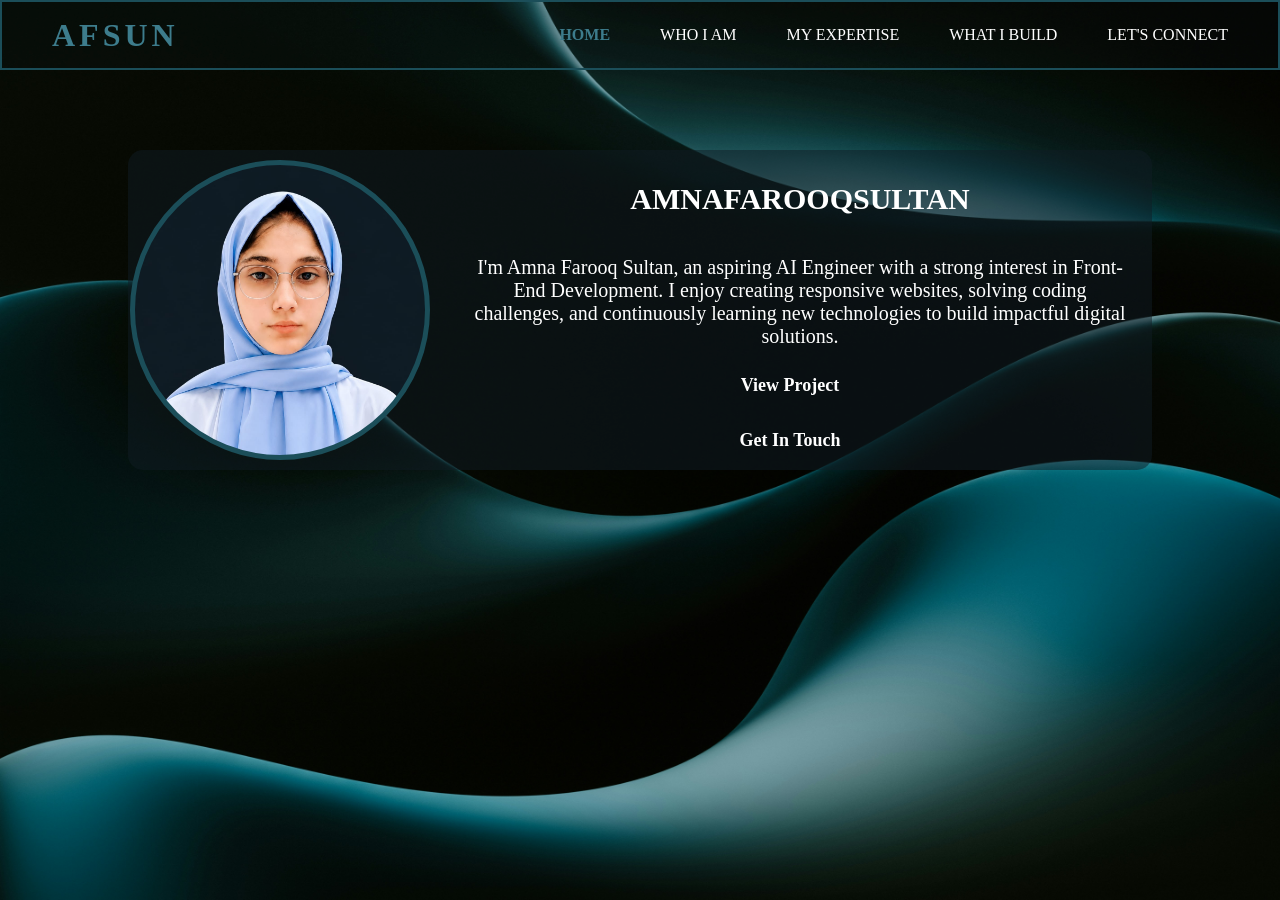
<file: index.html>
<!DOCTYPE html>
<html lang="en">
<head>
    <meta charset="UTF-8">
    <meta name="viewport" content="width=device-width, initial-scale=1.0">
    <title>Document</title>
    <link rel="stylesheet" href="style.css">
</head>
<body>
<header>
    <nav>
                <div class="logo">AFSUN</div>
        <ul>
            <li><a href="index.html">HOME</a></li>
            <li><a href="about.html">WHO I AM</a></li>
            <li><a href="skills.html">MY EXPERTISE</a></li>
            <li><a href="projects.html">WHAT I BUILD</a></li>
            <li><a href="contact.html">LET'S CONNECT</a></li>
        </ul>
    </nav>
</header> 
<!--description-->
<section>
    <div class="profile"></div>
    <div class="right">
    <h1>AMNA FAROOQ SULTAN</h1>
    <p>
        I'm Amna Farooq Sultan, an aspiring AI Engineer with a strong interest in Front-End Development. I enjoy creating responsive websites, solving coding challenges, and continuously learning new technologies to build impactful digital solutions.
    </p>
    <a href="projects.html" class="btn">View Project</a>
    <a href="contact.html" class="btn">Get In Touch</a>
</div>
    </div>
</section>
<script src="script.js"></script>
</body>
</html>
</file>
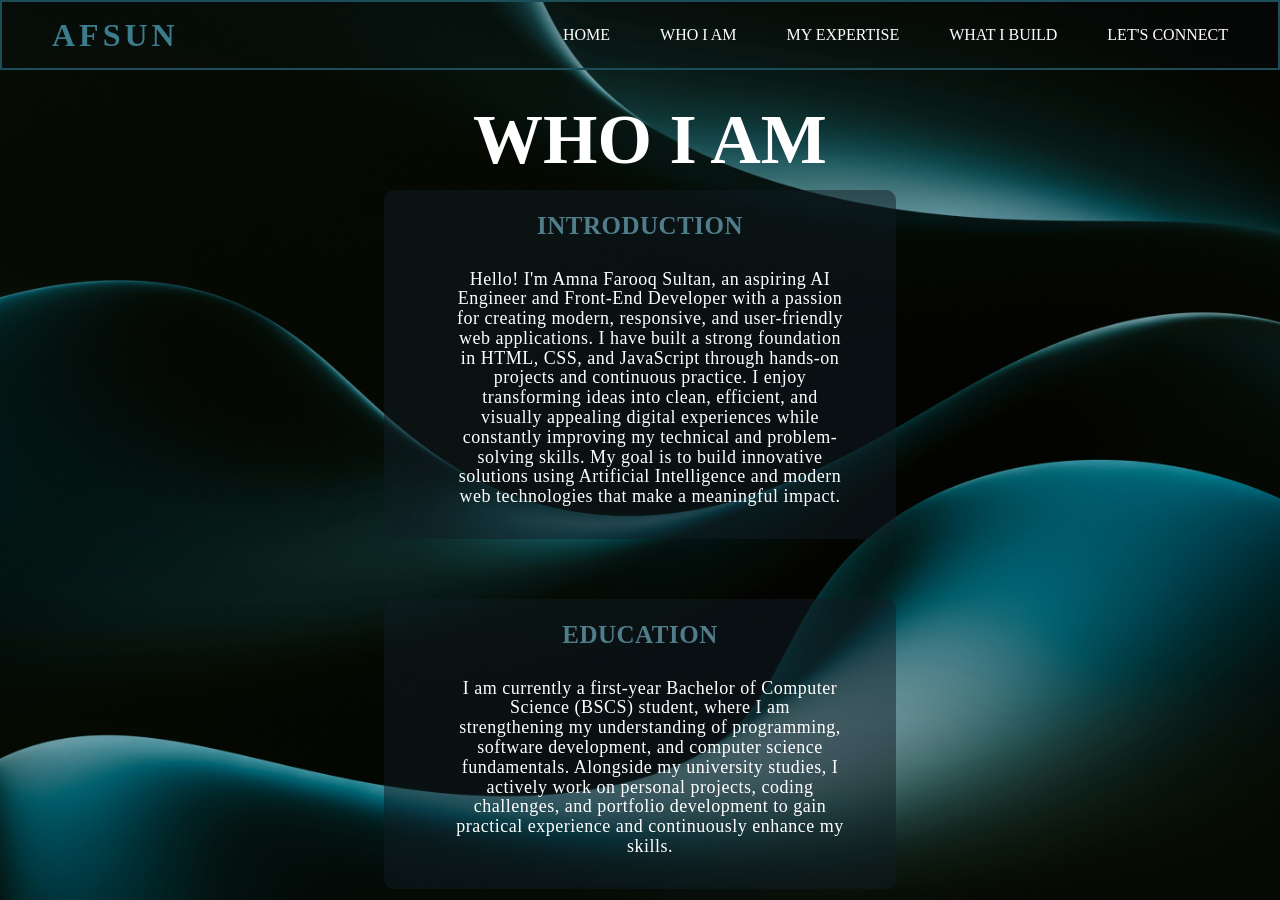
<file: about.html>
<!DOCTYPE html>
<html lang="en">
<head>
    <meta charset="UTF-8">
    <meta name="viewport" content="width=device-width, initial-scale=1.0">
    <title>PORTFOLIO</title>
    <link rel="stylesheet" href="style.css">
</head>
<body>
     <header>
    <nav>
        <div class="logo">AFSUN</div>
        <ul>
            <li><a href="index.html">HOME</a></li>
            <li><a href="about.html">WHO I AM</a></li>
            <li><a href="skills.html">MY EXPERTISE</a></li>
            <li><a href="projects.html">WHAT I BUILD</a></li>
            <li><a href="contact.html">LET'S CONNECT</a></li>
        </ul>
    </nav>
</header>
<!--section-2-->
<div class="heading-2">
<h1 class="h1-2">WHO I AM</h1>
</div>
<div class="about-container">
        <div class="container-top">
            <h2>INTRODUCTION</h2>
            <P class="content">
                Hello! I'm Amna Farooq Sultan, an aspiring AI Engineer and Front-End Developer with a passion for creating modern, responsive, and user-friendly web applications. I have built a strong foundation in HTML, CSS, and JavaScript through hands-on projects and continuous practice. I enjoy transforming ideas into clean, efficient, and visually appealing digital experiences while constantly improving my technical and problem-solving skills. My goal is to build innovative solutions using Artificial Intelligence and modern web technologies that make a meaningful impact.
            </P>
        </div>
        <div class="container-bottom">
            <h2>EDUCATION</h2>
            <p class="content">
             I am currently a first-year Bachelor of Computer Science (BSCS) student, where I am strengthening my understanding of programming, software development, and computer science fundamentals. Alongside my university studies, I actively work on personal projects, coding challenges, and portfolio development to gain practical experience and continuously enhance my skills.
             </p>
        </div>
    </div>
        </body>
</html>
</file>
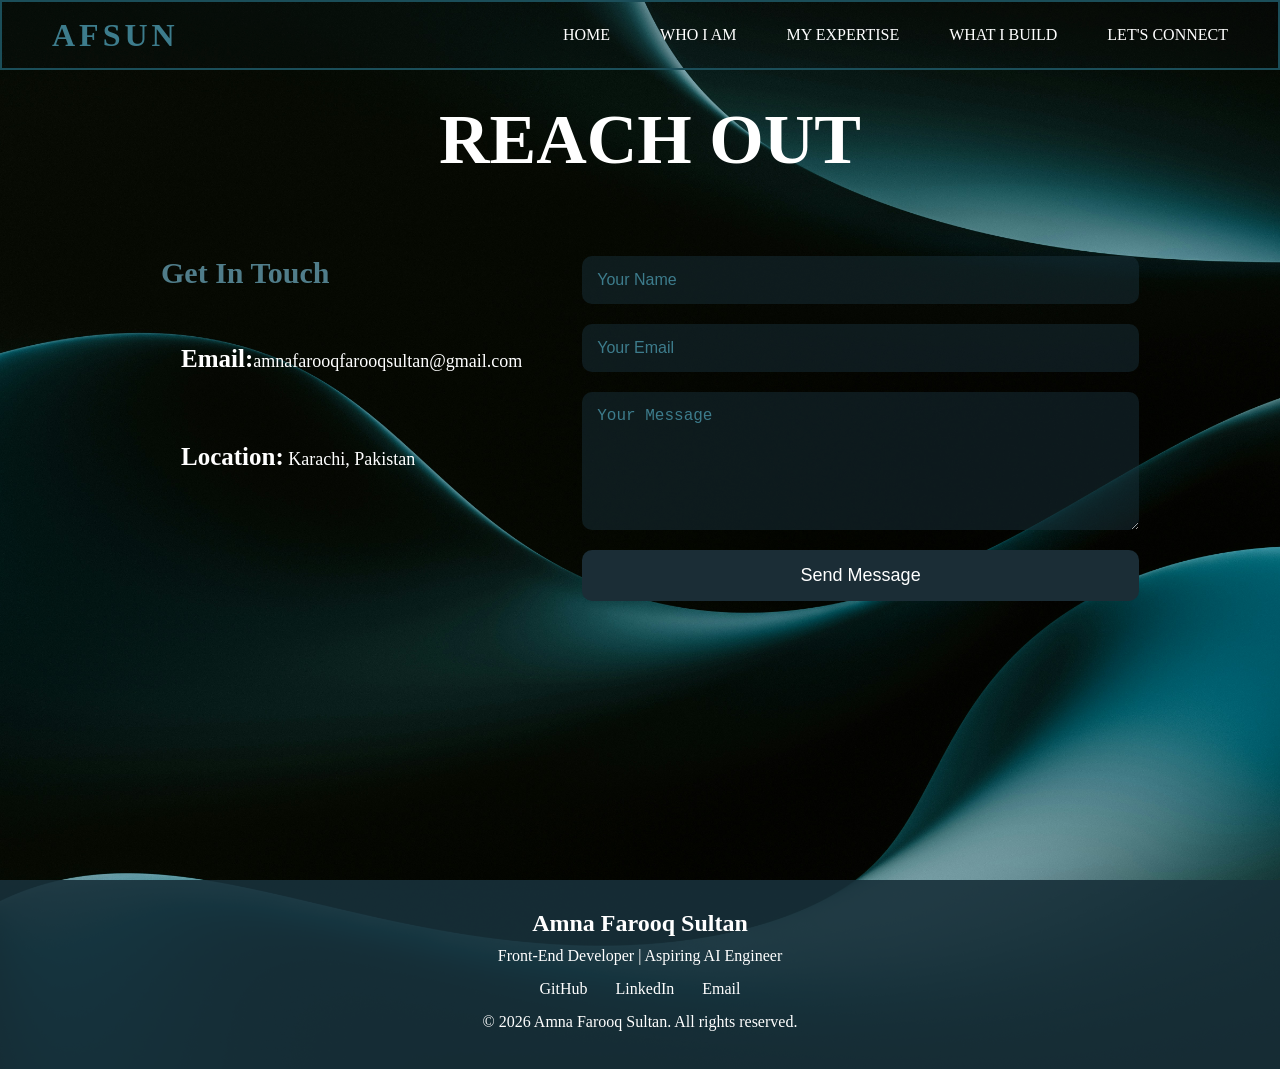
<file: contact.html>
<!DOCTYPE html>
<html lang="en">
<head>
    <meta charset="UTF-8">
    <meta name="viewport" content="width=device-width, initial-scale=1.0">
    <title>portfolio</title>
    <link rel="stylesheet" href="style.css">
</head>
<body>
    <header>
    <nav>
        <div class="logo">AFSUN</div>
        <ul>
            <li><a href="index.html">HOME</a></li>
            <li><a href="about.html">WHO I AM</a></li>
            <li><a href="skills.html">MY EXPERTISE</a></li>
            <li><a href="projects.html">WHAT I BUILD</a></li>
            <li><a href="contact.html">LET'S CONNECT</a></li>
        </ul>
    </nav>
</header> 
<div class="heading-5">
    <h1 class="h1-5">REACH OUT</h1>
</div>
<!-- <section class="contact"> -->
    <div class="contact-container">
        <div class="contact-info">
            <h3 class="contact-h3">Get In Touch</h3>

            <p class="contact-details"><span>Email:</span>amnafarooqfarooqsultan@gmail.com</p>
            <p class="contact-details"><span>Location:</span> Karachi, Pakistan</p>
        </div>

        <form class="contact-form">
            <input type="text" placeholder="Your Name" required>

            <input type="email" placeholder="Your Email" required>

            <textarea placeholder="Your Message" rows="6" required></textarea>

            <button type="submit">Send Message</button>
        </form>

    </div>
<!-- </section> -->
<footer class="footer">
    <h3>Amna Farooq Sultan</h3>
    <p>Front-End Developer | Aspiring AI Engineer</p>

    <div class="social-links">
        <a href="https://github.com/amnafarooqfarooqsultan-a11y">GitHub</a>
        <a href="https://www.linkedin.com/in/amna-farooq-sultan-68923a404?utm_source=share_via&utm_content=profile&utm_medium=member_android">LinkedIn</a>
        <a href="mailto:amnafarooqfarooqsultan@gmail.com">Email</a>
    </div>
    <p class="copyright">© 2026 Amna Farooq Sultan. All rights reserved.</p>
</footer>
</body>
</html>
</file>
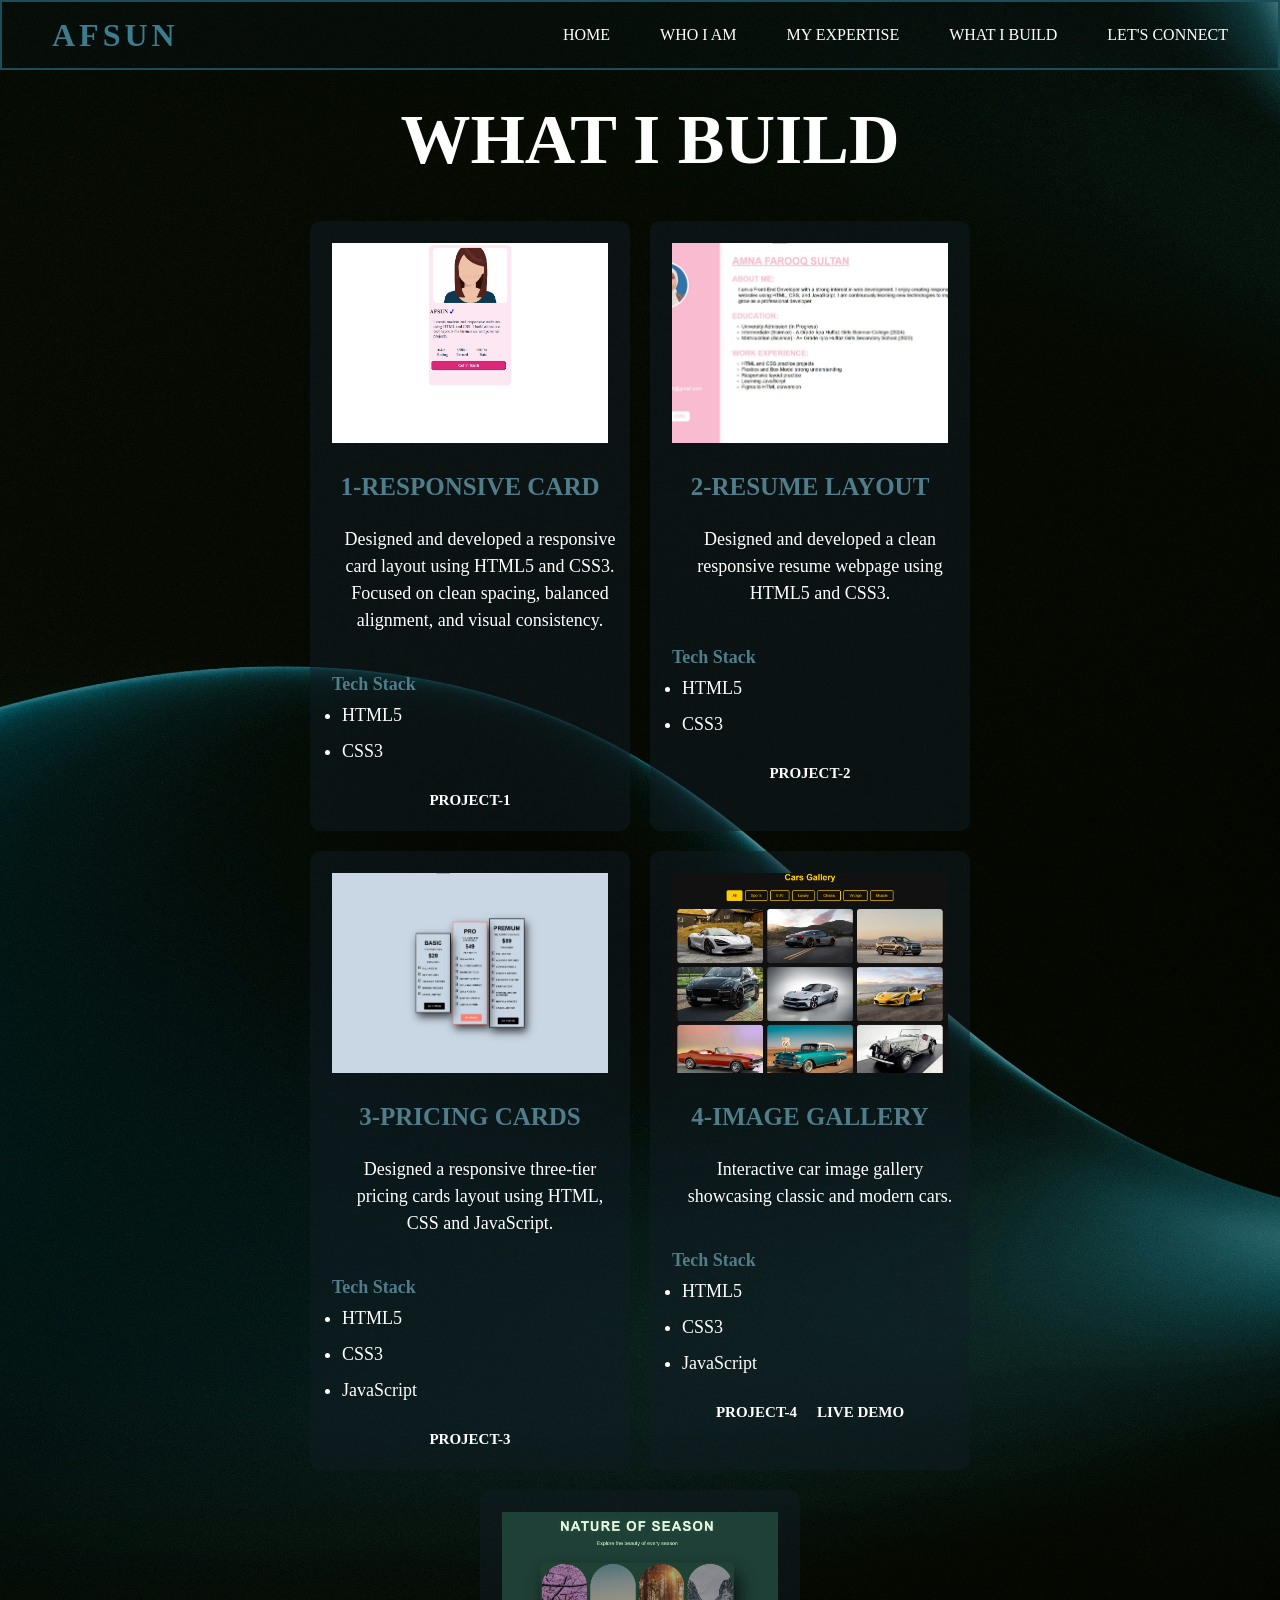
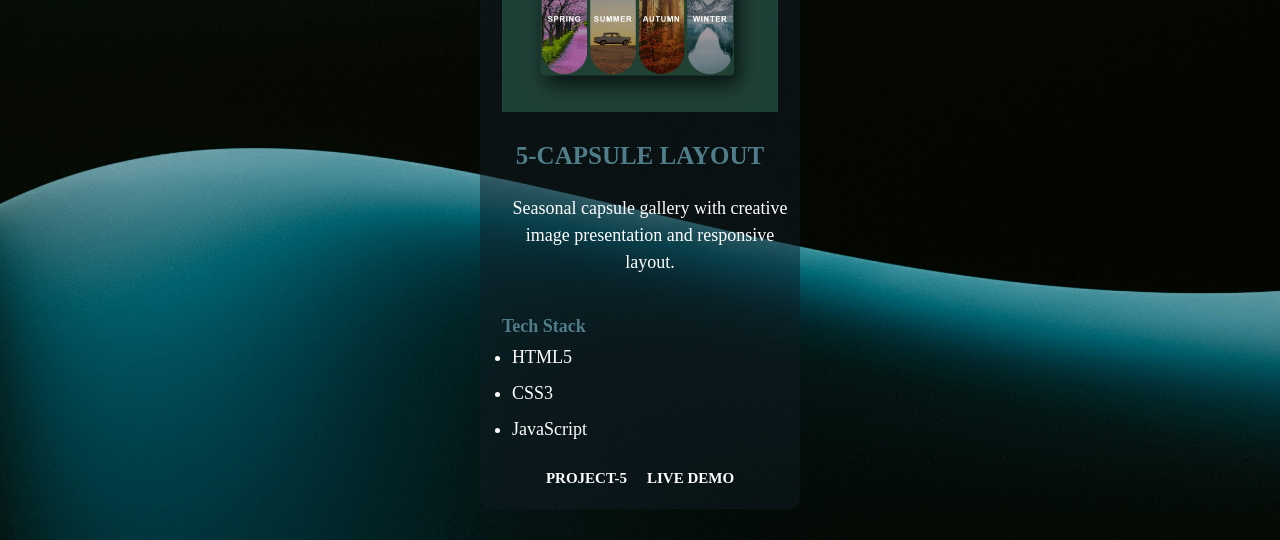
<file: projects.html>
<!DOCTYPE html>
<html lang="en">
<head>
    <meta charset="UTF-8">
    <meta name="viewport" content="width=device-width, initial-scale=1.0">
    <title>portfolio</title>
    <link rel="stylesheet" href="style.css">
</head>
<body>
    <header>
    <nav>
        <div class="logo">AFSUN</div>
        <ul>
            <li><a href="index.html">HOME</a></li>
            <li><a href="about.html">WHO I AM</a></li>
            <li><a href="skills.html">MY EXPERTISE</a></li>
            <li><a href="projects.html">WHAT I BUILD</a></li>
            <li><a href="contact.html">LET'S CONNECT</a></li>
        </ul>
    </nav>
</header>
<!--section-2-->
<div class="heading-4">
    <h1 class="h1-4">WHAT I BUILD</h1>
</div>
<section class="projects">

    <!-- Project 1 -->
    <div class="project-card">
        <img src="images/screenshot.png" class="project-img">
        <div class="proj-content">
            <h2>1-RESPONSIVE CARD</h2>
            <p>
                Designed and developed a responsive card layout using HTML5 and CSS3.
                Focused on clean spacing, balanced alignment, and visual consistency.
            </p>
        </div>

        <div class="proj-tech">
            <h3>Tech Stack</h3>
            <ul>
                <li class="proj-li">HTML5</li>
                <li class="proj-li">CSS3</li>
            </ul>
        </div>

        <div class="proj-link">
            <a href="https://github.com/amnafarooqfarooqsultan-a11y/responsive-card-layout">PROJECT-1</a>
        </div>
    </div>

    <!-- Project 2 -->
    <div class="project-card">
        <img src="images/pic.jpeg" class="project-img">
        <div class="proj-content">
            <h2>2-RESUME LAYOUT</h2>
            <p>
                Designed and developed a clean responsive resume webpage using HTML5 and CSS3.
            </p>
        </div>

        <div class="proj-tech">
            <h3>Tech Stack</h3>
            <ul>
                <li class="proj-li">HTML5</li>
                <li class="proj-li">CSS3</li>
            </ul>
        </div>

        <div class="proj-link">
            <a href="https://github.com/amnafarooqfarooqsultan-a11y/Resume-layout">PROJECT-2</a>
        </div>
    </div>

    <!-- Project 3 -->
    <div class="project-card">
        <img src="images/cards.jpeg" class="project-img">
        <div class="proj-content">
            <h2>3-PRICING CARDS</h2>
            <p>
                Designed a responsive three-tier pricing cards layout using HTML, CSS and JavaScript.
            </p>
        </div>

        <div class="proj-tech">
            <h3>Tech Stack</h3>
            <ul>
                <li class="proj-li">HTML5</li>
                <li class="proj-li">CSS3</li>
                <li class="proj-li">JavaScript</li>
            </ul>
        </div>

        <div class="proj-link">
            <a href="https://github.com/amnafarooqfarooqsultan-a11y/Pricing-cards">PROJECT-3</a>
        </div>
    </div>

    <!-- Project 4 -->
    <div class="project-card">
        <img src="images/gallery-img.png" class="project-img">
        <div class="proj-content">
            <h2>4-IMAGE GALLERY</h2>
            <p>
                Interactive car image gallery showcasing classic and modern cars.
            </p>
        </div>

        <div class="proj-tech">
            <h3>Tech Stack</h3>
            <ul>
                <li class="proj-li">HTML5</li>
                <li class="proj-li">CSS3</li>
                <li class="proj-li">JavaScript</li>
            </ul>
        </div>

        <div class="proj-link">
            <a href="https://github.com/amnafarooqfarooqsultan-a11y/image-gallery">PROJECT-4</a>
            <a href="https://amnafarooqfarooqsultan-a11y.github.io/image-gallery/">LIVE DEMO</a>
        </div>
    </div>

    <!-- Project 5 -->
    <div class="project-card">
        <img src="images/nature.jpeg" class="project-img">
        <div class="proj-content">
            <h2>5-CAPSULE LAYOUT</h2>
            <p>
                Seasonal capsule gallery with creative image presentation and responsive layout.
            </p>
        </div>

        <div class="proj-tech">
            <h3>Tech Stack</h3>
            <ul>
                <li class="proj-li">HTML5</li>
                <li class="proj-li">CSS3</li>
                <li class="proj-li">JavaScript</li>
            </ul>
        </div>

        <div class="proj-link">
            <a href="https://github.com/amnafarooqfarooqsultan-a11y/Nature-of-Seasons-Gallery">PROJECT-5</a>
            <a href="https://amnafarooqfarooqsultan-a11y.github.io/Nature-of-Seasons-Gallery/">LIVE DEMO</a>
        </div>
    </div>

</section>

</body>
</html>
</file>
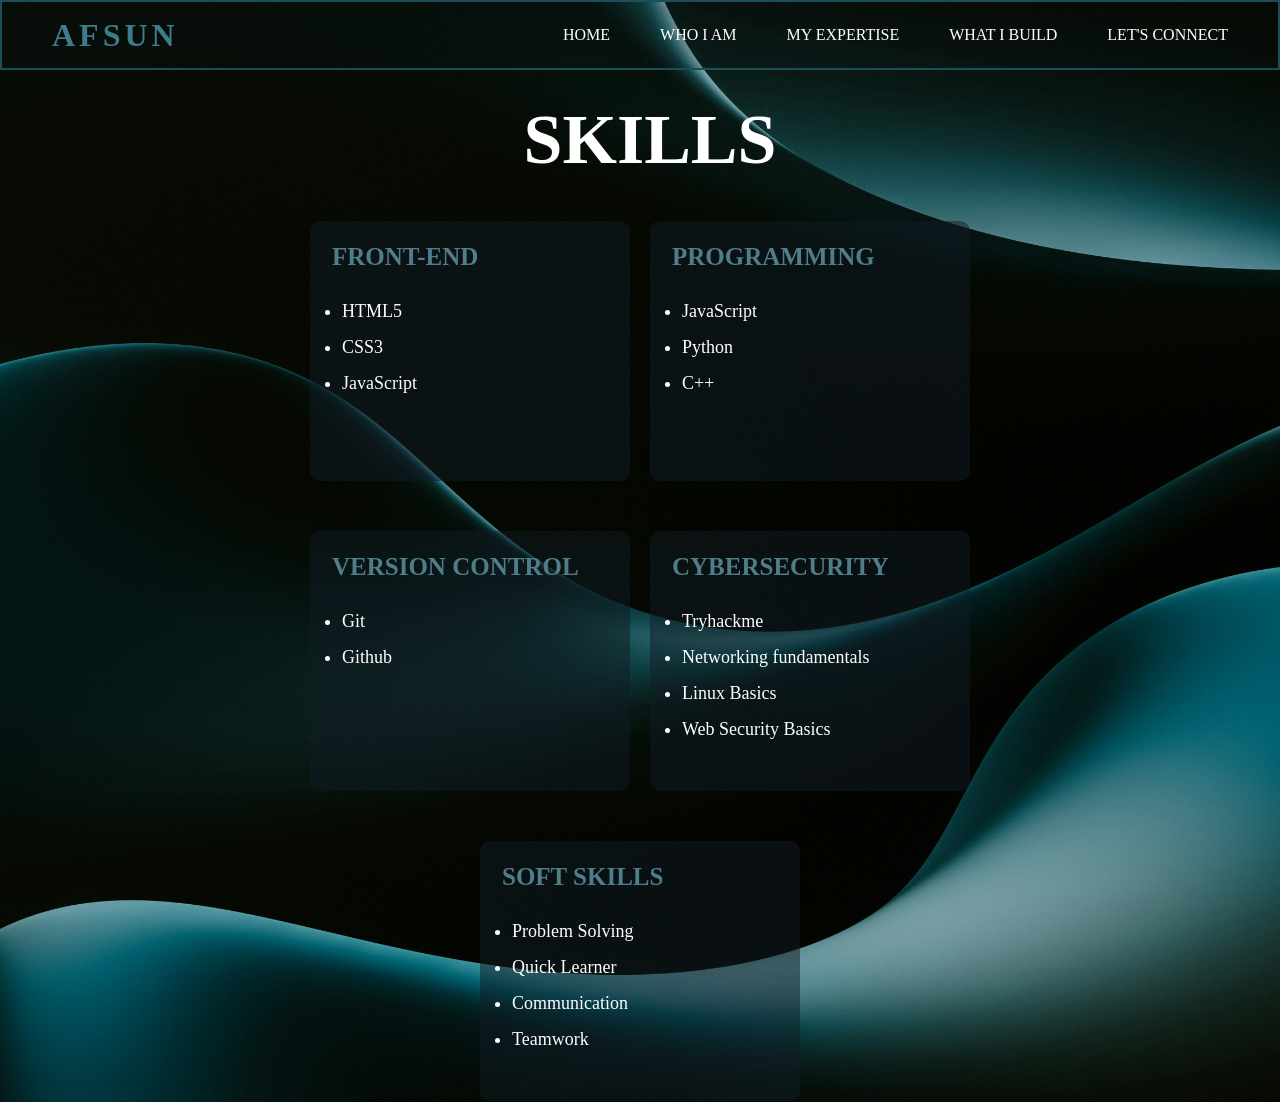
<file: skills.html>
<!DOCTYPE html>
<html lang="en">
<head>
    <meta charset="UTF-8">
    <meta name="viewport" content="width=device-width, initial-scale=1.0">
    <title>portfolio</title>
    <link rel="stylesheet" href="style.css">
</head>
<body>
    <header>
    <nav>
        <div class="logo">AFSUN</div>
        <ul>
            <li><a href="index.html">HOME</a></li>
            <li><a href="about.html">WHO I AM</a></li>
            <li><a href="skills.html">MY EXPERTISE</a></li>
            <li><a href="projects.html">WHAT I BUILD</a></li>
            <li><a href="contact.html">LET'S CONNECT</a></li>
        </ul>
    </nav>
</header>
<!--section--->
<div class="heading-3">
<h1 class="h1-3">SKILLS</h1>
</div>
<!--container-1-->
<div class="container-1">
<div class="box">
    <h2 class="box-h2">FRONT-END</h2>
    <ul class="box-ul">
        <li id="box-li">HTML5</li>
        <li id="box-li">CSS3</li>
        <li id="box-li">JavaScript</li>
    </ul>
</div>
<div class="box">
<h2 class="box-h2">PROGRAMMING</h2>
<ul class="box-ul">
    <li id="box-li">JavaScript</li>
    <li id="box-li">Python</li>
    <li id="box-li">C++</li>
</ul>
</div>
<div class="box">
    <h2 class="box-h2">VERSION CONTROL</h2>
    <ul class="box-ul">
        <li id="box-li">Git</li>
        <li id="box-li">Github</li>
    </ul>
</div>
<div class="box">
    <h2 class="box-h2">CYBERSECURITY</h2>
    <ul class="box-ul">
        <li id="box-li">Tryhackme</li>
        <li id="box-li">Networking fundamentals</li>
        <li id="box-li">Linux Basics</li>
        <li id="box-li">Web Security Basics</li>
    </ul>
</div>
<div class="box">
    <h2 class="box-h2">SOFT SKILLS</h2>
    <ul class="box-ul">
        <li id="box-li">Problem Solving</li>
        <li id="box-li">Quick Learner</li>
        <li id="box-li">Communication</li>
        <li id="box-li">Teamwork</li>
    </ul>
</div>
</body>
</html>
</file>
<file: style.css>
*{
    margin: 0;
    padding: 0;
    box-sizing: border-box;
    list-style-type: none;
    text-decoration: none;
}
body{
    background-image: url(images/wave.jpg);
    background-size: cover;
    min-height: 100vh;
}
header{
    height: 70px;
    width: 100%;
    border: 2px solid #1B4E59;
    display: flex;
    flex-direction: row;
    justify-content: center;
    align-items: center;
    background-color:rgba(17, 29, 36, 0.15);
}
nav{
    width: 100%;
    display: flex;
    justify-content: space-between;
    align-items: center;
    padding: 0 50px;
}
.logo{
    font-size: 32px;
    font-weight: bold;
    letter-spacing: 4px;
    color: #3D7C8C;
    cursor: pointer;
}
ul{
    display: flex;
    justify-content:center;
    align-items: center;
    gap: 50px;
}
a{
    color: #FFFFFF;   
}
a:hover{
   color: #3D7C8C;
   cursor: pointer;
}
/* section */
section{
    width: 80%;
    min-height:fit-content;
    border: 2px solid  transparent ;
    border-radius: 15px;
    margin: auto;
    display: flex;
    justify-content: center;
    align-items: center;
    margin-top:80px ;
    background-color: rgba(17, 29, 36, 0.5);
    animation: fadeup 2s ease-out;
}
@keyframes fadeup{
    from{
        opacity: 0;
        transform: translateY(80px);
    }
    to{
        opacity: 1;
        transform: translateY(0)
    }
}
.profile {
    height: 300px;
    width: 300px;
    border-radius: 50% ;
    border: 5px solid #1B4E59;
    flex-shrink: 0;
    /* background-color: rgba(17, 29, 36, 0.5); */
    background-image:url(images/profile.jpeg);
    background-size: cover;
    background-position: center;
    background-repeat: no-repeat;
}
.right{
    display: flex;
    flex-direction: column;
    justify-content: center;
    align-items: center;
}
h1{
    font-size: 30px;
    font-weight: bold;
    margin:30px 20px 10px 40px;
    color: #FFFFFF;
    letter-spacing: normal;   
}
p{
    font-size: 20px;
    font-weight: normal;
    text-align: center;
    margin:30px 20px 10px 40px;
    color:   #FFFFFF;
}
.buttons{
    display: flex;
    justify-content: center;
    align-items: center;
    gap: 20px;
}
.btn{
    display: inline-flex;
    justify-content: center;
    align-items: center;
    width: 180px;
    height: 55px;
    border: 2px solid transparent;
    border-radius: 10px;
    text-decoration: none;
    color: #FFFFFF;
    font-size: 18px;
    font-weight: bold;
    transition: 0.3s;
}
.btn:hover{
    background-color:rgba(17,29,36,0.5) ;
    color: #3D7C8C;
}
/* about.html */
.heading-2{  
    display: flex;
    justify-content: center;
    align-items: center; 
    
}
.h1-2{
    font-size: 70px;
    font-weight: bold;
    color: #FFFFFF;
}
.about-container{
    display: flex;
    flex-direction: column;
    justify-content: center;
    align-items: center;
    gap: 60px;
}
.container-top,
.container-bottom{
    width: 40%;
    border: 2px solid transparent;
    border-radius: 10px;
    background-color: rgba(17, 29, 36, 0.5);
    text-align: center;
    line-height: 1.1;
    letter-spacing: 0.5px;
    padding: 20px 30px;
}
/* animation */
.container-top{
    animation: slideLeft 1.2s ease forwards;
    opacity: 0;
}
@keyframes slideLeft{
    from{
        opacity: 0;
        transform: translateX(-150px);
    }
    to{
        opacity: 1;
        transform: translateX(0);
    }
}
.container-bottom{
    animation: slideRight 1.2s ease forwards;
    opacity: 0;
}
@keyframes slideRight{
    from{
        opacity: 0;
        transform: translateX(150px);
    }
    to{
        opacity: 1;
        transform: translateX(0);
    }
}
h2{
    font-size: 25px;
    font-weight: bold;
    color: #507D8A;
}
.content{
    font-size: 18px;
    font-weight: normal;
    color: #FFFFFF;
}
/* skills.html */
.heading-3{
    display: flex;
    justify-content: center;
    align-items: center;
}
.h1-3{
    font-size: 70px;
    font-weight: bold;
    color: #FFFFFF;
}
.container-1{
    max-width: 1000px;
    min-height: 600px;
    width:90%;
    border: 1px solid transparent;
    display: flex;
    flex-direction: row;
    justify-content: center;
    align-items: flex-start;
    flex-wrap: wrap;
    gap: 20px;
    margin: auto;
}
.box{
    min-height: 260px;
    width: 320px;
    padding: 20px;
    border: 2px solid white;
    display: flex;
    flex-direction: column;
    justify-content: flex-start;
    align-items:flex-start;
    gap:30px;
    margin-top:30px;
    background-color: rgba(17, 29, 36, 0.5);
    border-radius: 10px;
    border: 2px solid transparent;
    animation: SideLeft 1.3s ease forwards;
    opacity: 0;
}
/* animation */
@keyframes SideLeft{
    from{
        opacity: 0;
        transform: translateX(-150px);
    }
    to{
        opacity: 1;
        transform: translateX(0);
    }
}
.box-h2{
    font-size: 25px;
    font-weight: bold;
    color: #507D8A;
    white-space: nowrap;
}
.box-ul{
    display: flex;
    flex-direction: column;
    justify-content: flex-start;
    align-items: flex-start;
    gap: 15px;
}
#box-li{
    color: #FFFFFF;
    font-size: 18px;
    font-weight: normal;
    list-style-type: disc;
    margin-left: 10px;
}
#box-li:hover{
    color: #3D7C8C;
    cursor: pointer;
}
/* project.html */
.heading-4{
    display: flex;
    justify-content: center;
    align-items: center;
}
.h1-4{
    font-size: 70px;
    font-weight: bold;
    color: #FFFFFF;
}   
.projects{
    max-width: 1000px;
    width: 100%;
    min-height: 600px;
    margin: auto;
    border: 1px solid transparent;
    display: flex;
    flex-wrap: wrap;
    justify-content: center;
    align-items: stretch;
    gap: 20px;
    padding: 30px;
    background-color: transparent;
}

.project-card{
    width: 320px;
    min-height: 260px;
    padding: 20px;
    border: 2px solid transparent;
    border-radius: 10px;
    background-color: rgba(17,29,36,0.5);
    display: flex;
    flex-direction: column;
    justify-content: flex-start;
    gap: 30px;
    animation: SideLeft 1.3s ease forwards;
    opacity: 0;
}
.project-img{
    width: 100%;
    height: 200px;
    object-fit: cover;
    display: block;
}
/* animation */
@keyframes SideLeft{
    from{
        opacity: 0;
        transform: translateX(-150px);
    }
    to{
        opacity: 1;
        transform: translateX(0) ;
    }
}
/* mediaquries */
@media (max-width: 768px){
    .project-card{
        width: 100%;
    }
}
.proj-content{
    display: flex;
    flex-direction: column;
    justify-content: flex-start;
    align-items: center;
    width: 100%;
}

.proj-content h2{
    margin-bottom: 15px;
    font-size: 25px;
    font-weight: bold;
    color: #507D8A;
}

.proj-content p{
    width:100%;
    margin-top: 10px;
    line-height: 1.5;
    font-size: 18px;
    font-weight: normal;
    color: #FFFFFF;
}

.proj-tech h3{
    margin-bottom: 10px;
    font-size: 18px;
    font-weight: bold;
    color: #507D8A;
}

.proj-tech ul{
     display: flex;
    flex-direction: column;
    justify-content: flex-start;
    align-items: flex-start;
    gap: 15px;
}
.proj-li{
   color: #FFFFFF;
    font-size: 18px;
    font-weight: normal;
    list-style-type: disc;
    margin-left: 10px;
}
.proj-li:hover{
    color: #3D7C8C;
    cursor: pointer;
}
.proj-link{
    display: flex;
    flex-direction: row;
    justify-content: center;
    align-items: center;
    gap: 20px;
}

.proj-link a{
    font-size: 15px;
    color: white;
    text-decoration: none;
    font-weight: bold;
}

.proj-link a:hover{
    text-decoration: underline white;
    color: #2E5865;
    cursor:pointer;
}
/* contact.html */
/* .heading-5{
    display: flex;
    justify-content: center;
    align-items: center;
}
.h1-5{
    font-size: 70px;
    font-weight: bold;
    color: #FFFFFF;
}  
.contact-container{
    display:flex;
    flex-direction: row;
    justify-content:flex-start;
    align-items:flex-start;
    gap:40px;
    max-width: 1000px;
    width: 100%;
    min-height: 600px;
    margin: auto;
    border: 1px solid transparent;
    margin-top: 40px;
}
.contact-info{
  display: flex;
  flex-direction: column;
  justify-content: flex-start;
  align-items: flex-start;
  gap: 20px;
}
.contact-h3{
     margin: 25px 0 0 20px;
     font-size: 30px;
     font-weight: bold;
     color: #507D8A;
}
.contact-details{
    line-height: 1.5;
    font-size: 18px;
    font-weight:normal;
    color: #FFFFFF;
    list-style-type: disc;
}
span{
    font-size: 25px;
    font-weight: bold;
    display: inline-block;
    font-weight: bold;
}
.contact-form{
    flex:1;
    min-width:280px;
    display:flex;
    flex-direction:column;
    margin-top: 25px;
    gap:20px;
}

.contact-form input,
.contact-form textarea{
    padding:15px;
    border:none;
    outline:none;
    border-radius:10px;
    background:rgba(24, 48, 58, 0.5);
    color:#FFFFFF;
    font-size:1rem;
}

.contact-form input::placeholder,
.contact-form textarea::placeholder{
    color:#3D7C8C;
}

.contact-form button{
    padding:15px;
    border:none;
    border-radius:10px;
    background:#1B2D36;
    color:#FFFFFF;
    font-size:18px;
    cursor:pointer;
    transition:.3s;
}

.contact-form button:hover{
    background:#3D7C8C;
    transform:translateY(-3px);
} */
 .heading-5{
    display: flex;
    justify-content: center;
    align-items: center;
    animation: fadeDown 0.8s ease;
}

.h1-5{
    font-size: 70px;
    font-weight: bold;
    color: #FFFFFF;
}  

.contact-container{
    display:flex;
    flex-direction: row;
    justify-content:flex-start;
    align-items:flex-start;
    gap:40px;
    max-width: 1000px;
    width: 100%;
    min-height: 600px;
    margin: auto;
    border: 1px solid transparent;
    margin-top: 40px;
}

.contact-info{
    display: flex;
    flex-direction: column;
    justify-content: flex-start;
    align-items: flex-start;
    gap: 20px;
    animation: slideLeft 1s ease;
}

.contact-h3{
     margin: 25px 0 0 20px;
     font-size: 30px;
     font-weight: bold;
     color: #507D8A;
}

.contact-details{
    line-height: 1.5;
    font-size: 18px;
    font-weight:normal;
    color: #FFFFFF;
    list-style-type: disc;
}

span{
    font-size: 25px;
    font-weight: bold;
    display: inline-block;
}

.contact-form{
    flex:1;
    min-width:280px;
    display:flex;
    flex-direction:column;
    margin-top: 25px;
    gap:20px;
    animation: slideRight 1s ease;
}

.contact-form input,
.contact-form textarea{
    padding:15px;
    border:none;
    outline:none;
    border-radius:10px;
    background:rgba(24, 48, 58, 0.5);
    color:#FFFFFF;
    font-size:1rem;
    transition: 0.3s;
}

.contact-form input:focus,
.contact-form textarea:focus{
    box-shadow: 0 0 10px rgba(61,124,140,0.4);
}

.contact-form input::placeholder,
.contact-form textarea::placeholder{
    color:#3D7C8C;
}

.contact-form button{
    padding:15px;
    border:none;
    border-radius:10px;
    background:#1B2D36;
    color:#FFFFFF;
    font-size:18px;
    cursor:pointer;
    transition:.3s;
}

.contact-form button:hover{
    background:#3D7C8C;
    transform:translateY(-3px);
}

/* Animations */

@keyframes fadeDown{
    from{
        opacity:0;
        transform:translateY(-30px);
    }
    to{
        opacity:1;
        transform:translateY(0);
    }
}

@keyframes slideLeft{
    from{
        opacity:0;
        transform:translateX(-50px);
    }
    to{
        opacity:1;
        transform:translateX(0);
    }
}

@keyframes slideRight{
    from{
        opacity:0;
        transform:translateX(50px);
    }
    to{
        opacity:1;
        transform:translateX(0);
    }
}

@media(max-width:768px){
    .contact-container{
        flex-direction:column;
    }
}
/* footer */
.footer {
    width: 100%;
    padding: 30px 20px;
    margin-top: 50px;
    text-align: center;
    background-color:rgba(24, 48, 58, 0.9);
}

.footer h3 {
    margin-bottom: 10px;
    font-size: 24px;
    color:#FFFFFF;
}

.footer p {
    margin: 8px 0;
    font-size: 16px;
    color: #FFFFFF;
}

.social-links {
    margin: 15px 0;
}

.social-links a {
    margin: 0 12px;
    text-decoration: none;
    color:#FFFFFF
}

.copyright {
    margin-top: 20px;
    font-size: 14px;
}
/* for responsiveness */
html {
    scroll-behavior: smooth;
}

img {
    max-width: 100%;
}

@media (max-width: 900px) {
    nav {
        padding: 0 28px;
    }

    ul {
        gap: 28px;
    }

    section {
        width: calc(100% - 48px);
        margin-top: 48px;
        padding: 32px 24px;
        gap: 28px;
    }

    .profile {
        width: 240px;
        height: 240px;
    }

    .container-top,
    .container-bottom {
        width: 70%;
    }

    .contact-container {
        width: calc(100% - 48px);
    }
}

@media (max-width: 768px) {
    body {
        background-position: center;
    }

    header {
        height: auto;
        min-height: 70px;
        padding: 16px 0;
    }

    nav {
        flex-direction: column;
        gap: 16px;
        padding: 0 20px;
    }

    .logo {
        font-size: 26px;
    }

    nav ul {
        width: 100%;
        flex-wrap: wrap;
        gap: 12px 22px;
    }

    section {
        flex-direction: column;
        width: calc(100% - 32px);
        margin-top: 32px;
        padding: 28px 20px;
    }

    .profile {
        width: 200px;
        height: 200px;
    }

    .right {
        width: 100%;
    }

    h1,
    p {
        margin: 16px 0;
    }

    h1 {
        font-size: 26px;
        text-align: center;
    }

    p {
        font-size: 17px;
        line-height: 1.6;
    }

    .buttons {
        width: 100%;
        flex-wrap: wrap;
    }

    .btn {
        width: min(100%, 260px);
    }

    .h1-2,
    .h1-3,
    .h1-4,
    .h1-5 {
        font-size: clamp(38px, 10vw, 56px);
        text-align: center;
    }

    .about-container {
        gap: 28px;
        padding: 0 16px;
    }

    .container-top,
    .container-bottom {
        width: 100%;
        padding: 20px;
    }

    .container-1,
    .projects {
        width: 100%;
        min-height: auto;
        padding: 16px;
    }

    .box,
    .project-card {
        width: 100%;
        min-height: auto;
        margin-top: 12px;
    }

    .contact-container {
        flex-direction: column;
        width: calc(100% - 32px);
        min-height: auto;
        gap: 20px;
        margin-top: 24px;
    }

    .contact-info,
    .contact-form {
        width: 100%;
    }

    .contact-h3 {
        margin: 0;
    }

    .footer {
        margin-top: 32px;
    }
}

@media (max-width: 480px) {
    nav ul {
        justify-content: center;
        gap: 10px 16px;
    }

    nav ul a {
        font-size: 14px;
    }

    .logo {
        font-size: 22px;
        letter-spacing: 2px;
    }

    section {
        width: calc(100% - 24px);
        padding: 24px 16px;
    }

    .profile {
        width: 160px;
        height: 160px;
    }

    .buttons,
    .proj-link {
        flex-direction: column;
        gap: 12px;
    }

    .btn {
        width: 100%;
        height: 50px;
    }

    .box,
    .project-card {
        padding: 18px;
    }

    .project-img {
        height: 170px;
    }

    .box-h2,
    .proj-content h2 {
        white-space: normal;
        font-size: 22px;
    }

    .contact-container {
        width: calc(100% - 24px);
    }

    .contact-form {
        min-width: 0;
    }
}

@media (prefers-reduced-motion: reduce) {
    *,
    *::before,
    *::after {
        animation-duration: 0.01ms !important;
        animation-iteration-count: 1 !important;
        scroll-behavior: auto !important;
    }
}
</file>
